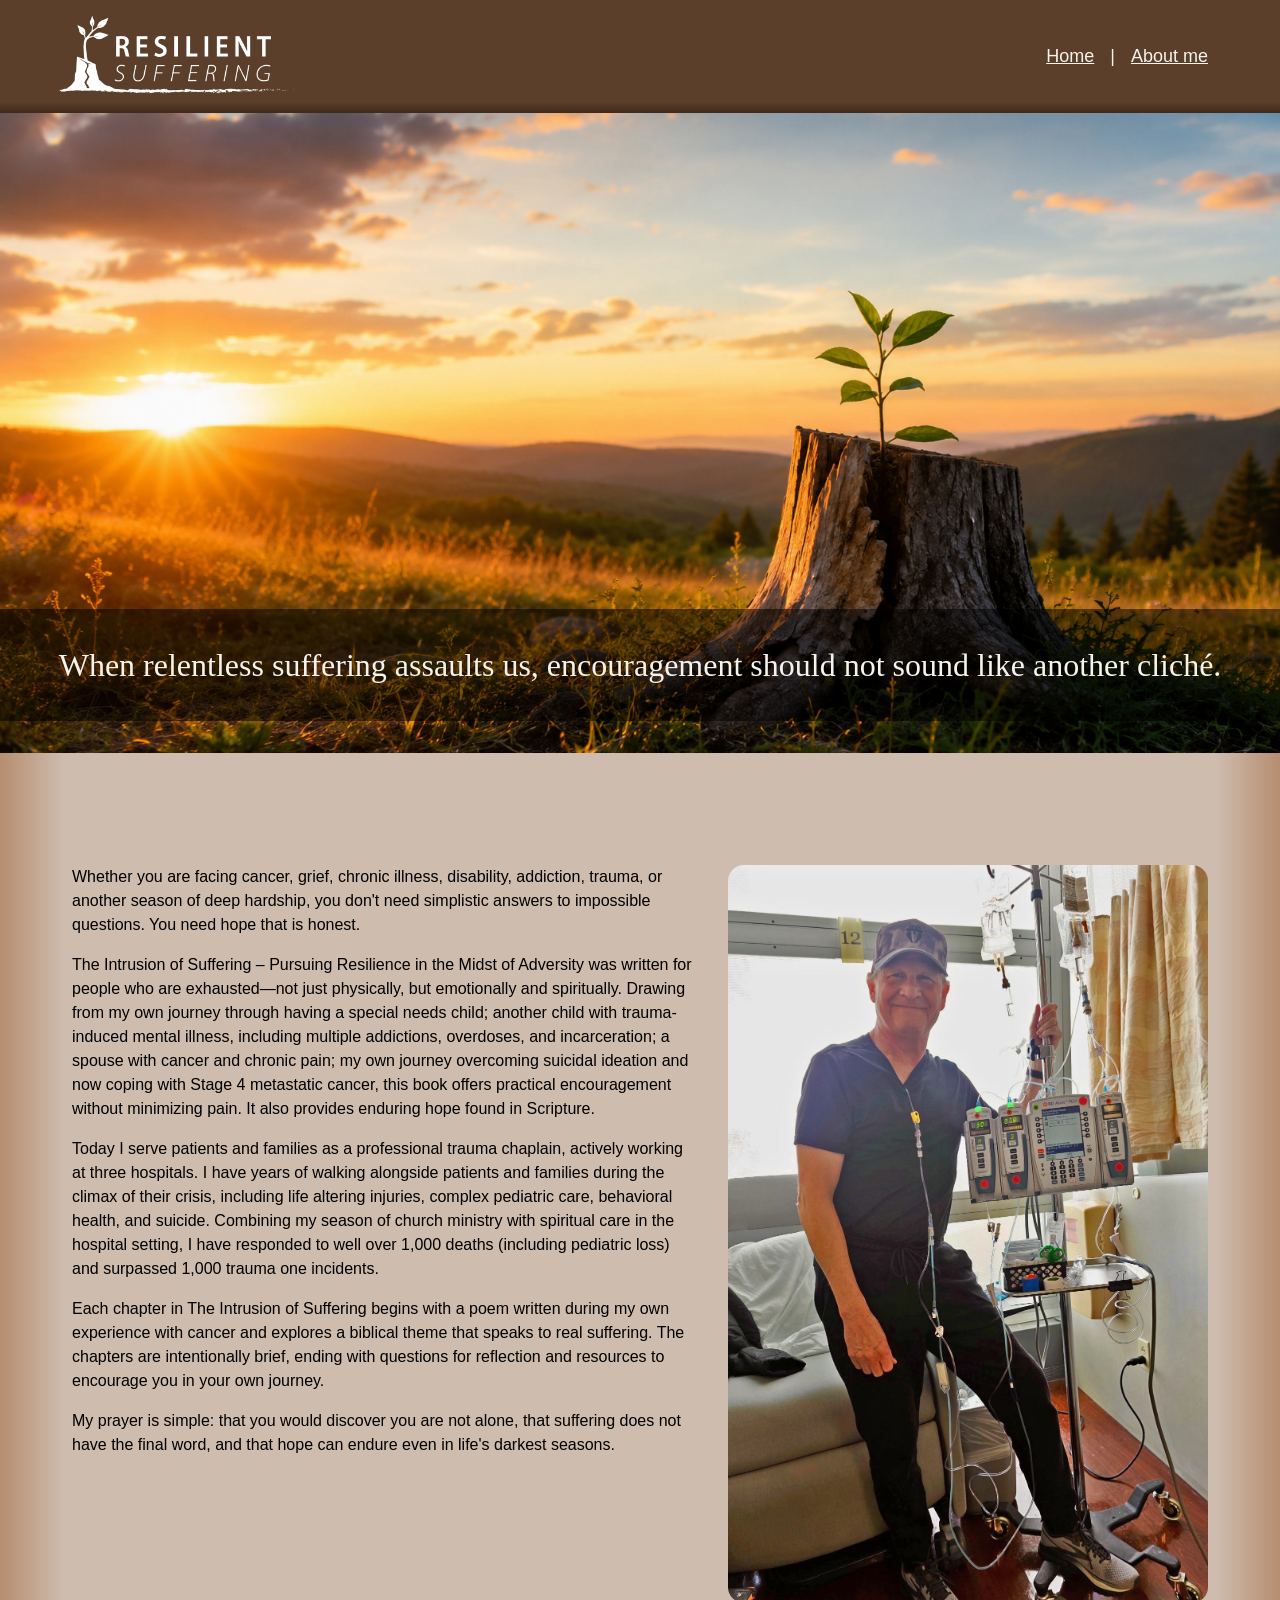
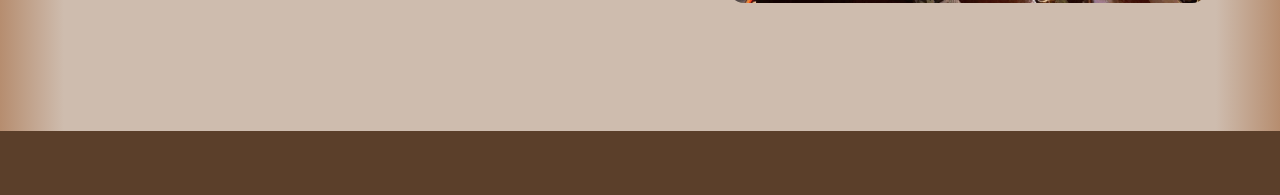
<file: index.html>
<!DOCTYPE html>
<html lang="en">

<head>
    <meta charset="UTF-8">
    <meta name="viewport" content="width=device-width, initial-scale=1.0">
    <title>Resilient Suffering | Home</title>
    <link rel="stylesheet" href="css/styles.css" />
    <script src="scripts/script.js"></script>
</head>

<body>
    <div class="header">
        <div class="header-content">
            <img src="./assets/images/resilient-suffering-logo-white.png" alt="logo" />
            <ul>
                <li><a href="./index.html">Home </a></li>
                <li>|</li>
                <li><a href="./about.html"> About me</a></li>
            </ul>
        </div>
    </div>
    <div class="home-page-banner">
        <div class="text-box">
            <div class="text-container">
                When relentless suffering assaults us, encouragement should not sound like another
                cliché.
            </div>
        </div>
    </div>
    <div class="main-text-wrapper">
        <div class="main-text-container">
            <div class="main-text">
                <p>Whether you are facing cancer, grief, chronic illness, disability, addiction, trauma, or
                    another season of deep hardship, you don&#39;t need simplistic answers to impossible
                    questions. You need hope that is honest.</p>
                <p>
                    The Intrusion of Suffering – Pursuing Resilience in the Midst of Adversity was
                    written for people who are exhausted—not just physically, but emotionally and
                    spiritually. Drawing from my own journey through having a special needs child; another
                    child with trauma-induced mental illness, including multiple addictions, overdoses, and
                    incarceration; a spouse with cancer and chronic pain; my own journey overcoming
                    suicidal ideation and now coping with Stage 4 metastatic cancer, this book offers
                    practical encouragement without minimizing pain. It also provides enduring hope found
                    in Scripture.
                </p>
                <p>
                    Today I serve patients and families as a professional trauma chaplain, actively working
                    at three hospitals. I have years of walking alongside patients and families during the
                    climax of their crisis, including life altering injuries, complex pediatric care, behavioral
                    health, and suicide. Combining my season of church ministry with spiritual care in the
                    hospital setting, I have responded to well over 1,000 deaths (including pediatric loss)
                    and surpassed 1,000 trauma one incidents.
                </p>
                <p>
                    Each chapter in The Intrusion of Suffering begins with a poem written during my own
                    experience with cancer and explores a biblical theme that speaks to real suffering. The
                    chapters are intentionally brief, ending with questions for reflection and resources to
                    encourage you in your own journey.
                </p>
                <p>
                    My prayer is simple: that you would discover you are not alone, that suffering does not
                    have the final word, and that hope can endure even in life&#39;s darkest seasons.
                </p>
            </div>
            <img src="./assets/images/tim-being-resilient.jpg" alt="Tim being resilient" />
        </div>
    </div>

    <footer></footer>
</body>


</html>
</file>
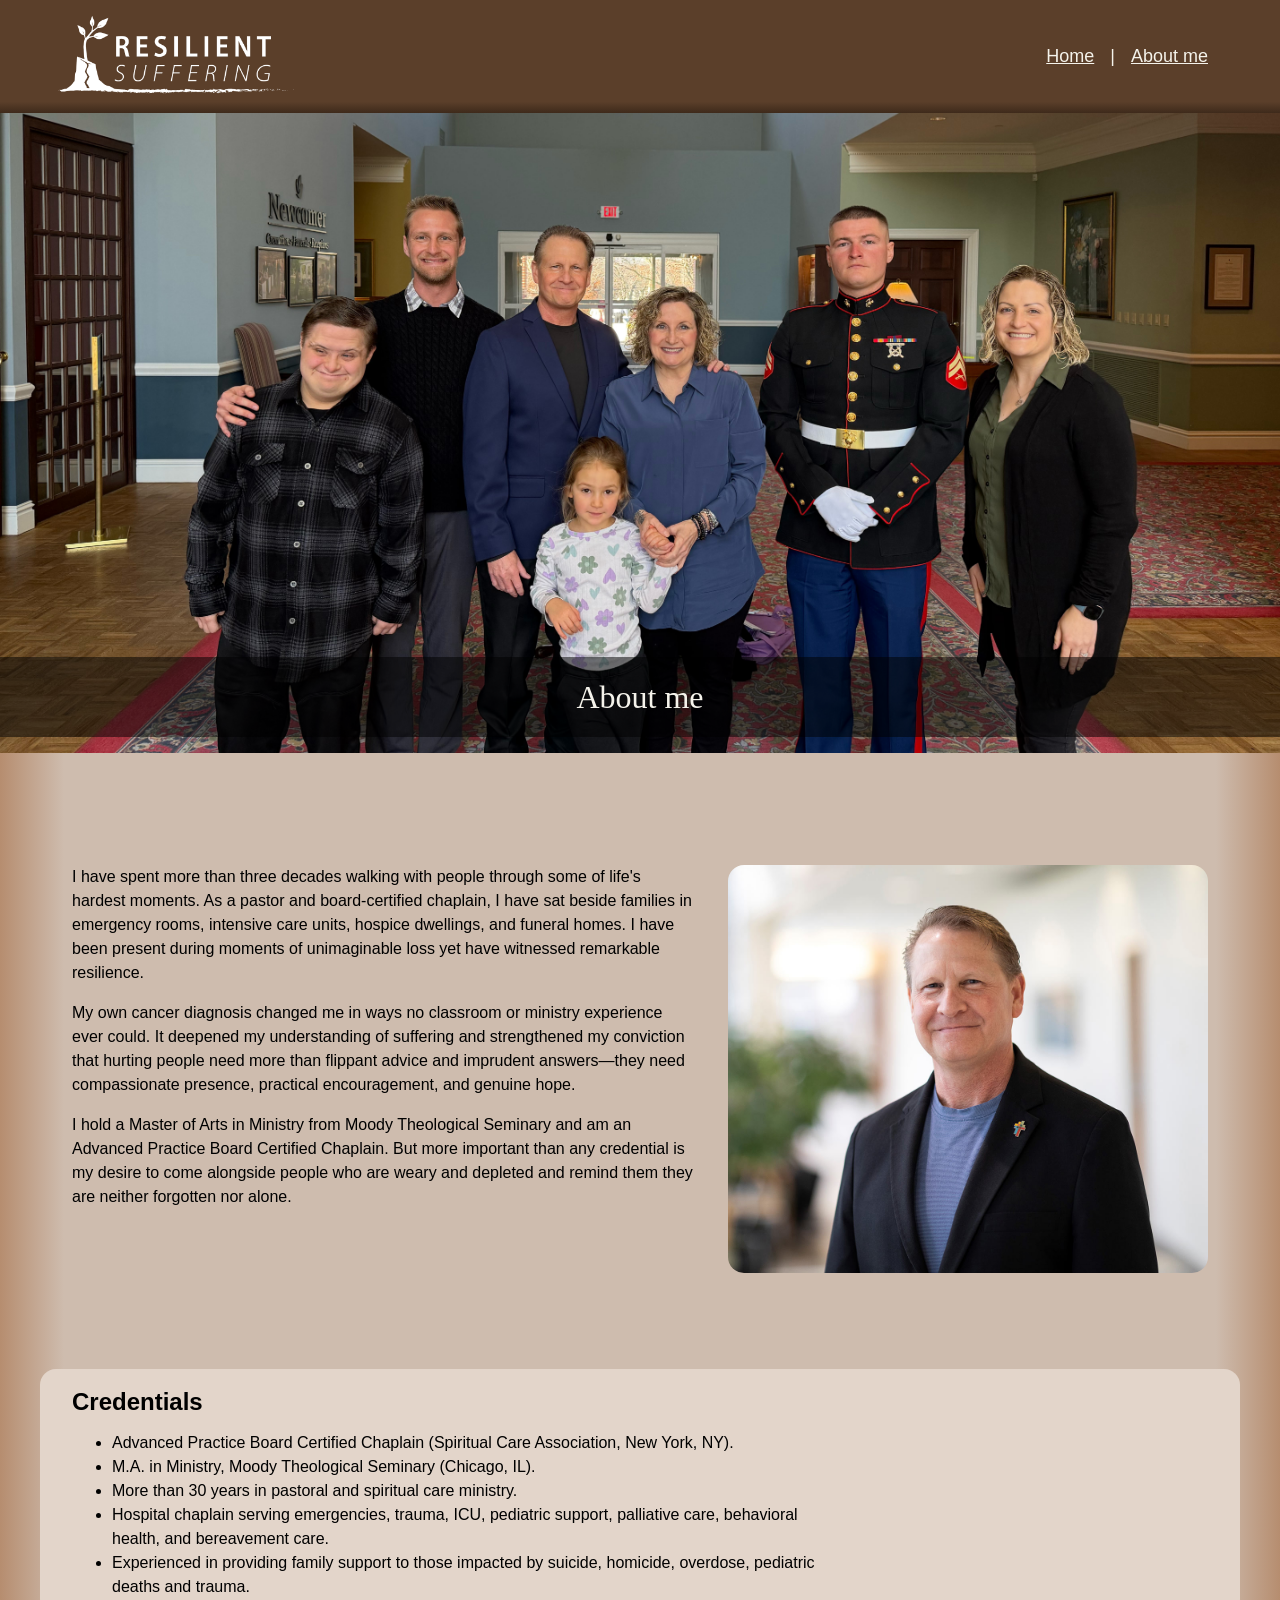
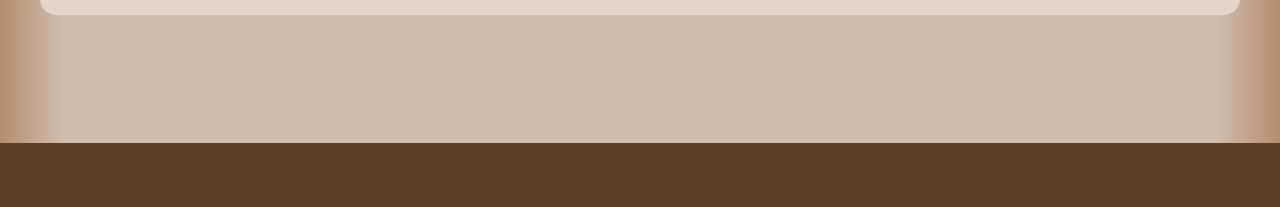
<file: about.html>
<!DOCTYPE html>
<html lang="en">

<head>
    <meta charset="UTF-8">
    <meta name="viewport" content="width=device-width, initial-scale=1.0">
    <title>Resilient Suffering | About</title>
    <link rel="stylesheet" href="css/styles.css" />
    <script src="scripts/script.js"></script>
</head>



<body>
    <div class="header">
        <div class="header-content">
            <img src="./assets/images/resilient-suffering-logo-white.png" alt="logo" />
            <ul>
                <li><a href="./index.html">Home </a></li>
                <li>|</li>
                <li><a href="./about.html"> About me</a></li>
            </ul>
        </div>
    </div>

    <div class="about-banner">
        <div class="text-box">
            <div class="text-container">
                About me
            </div>
        </div>
    </div>

    <div class="main-text-wrapper">
        <div class="main-text-container about-text">
            <div class="main-text">
                <p>
                    I have spent more than three decades walking with people through some of life&#39;s
                    hardest moments. As a pastor and board-certified chaplain, I have sat beside families in
                    emergency rooms, intensive care units, hospice dwellings, and funeral homes. I have
                    been present during moments of unimaginable loss yet have witnessed remarkable
                    resilience.
                </p>

                <p>
                    My own cancer diagnosis changed me in ways no classroom or ministry experience
                    ever could. It deepened my understanding of suffering and strengthened my conviction
                    that hurting people need more than flippant advice and imprudent answers—they need
                    compassionate presence, practical encouragement, and genuine hope.
                </p>

                <p>
                    I hold a Master of Arts in Ministry from Moody Theological Seminary and am an
                    Advanced Practice Board Certified Chaplain. But more important than any credential is
                    my desire to come alongside people who are weary and depleted and remind them they
                    are neither forgotten nor alone.
                </p>

            </div>
            <img src="./assets/images/resilient-profile-pic.jpg" alt="Profile pic" />
        </div>
    </div>

    <div class="main-text-wrapper">
        <div class="main-text-container credentials">
            <div class="main-text">

                <h2>Credentials</h2>
                <ul>
                    <li>
                        Advanced Practice Board Certified Chaplain (Spiritual Care Association, New York, NY).
                    </li>
                    <li>M.A. in Ministry, Moody Theological Seminary (Chicago, IL).</li>
                    <li>More than 30 years in pastoral and spiritual care ministry.</li>
                    <li>Hospital chaplain serving emergencies, trauma, ICU, pediatric support, palliative care,
                        behavioral health, and bereavement care.</li>
                    <li>Experienced in providing family support to those impacted by suicide, homicide, overdose,
                        pediatric deaths and trauma.</li>
                </ul>
                </p>
            </div>

        </div>
    </div>

    <footer></footer>
</body>

</html>
</file>
<file: css/styles.css>
@import url("./reset.css");
@import url("./global.css");

.header {
  background: linear-gradient(
    var(--dark-brown) 90%,
    var(--dark-dark-brown) 100%
  );

  .header-content {
    padding: 1rem;
    display: flex;
    flex-direction: column;
    justify-content: space-between;
    align-items: center;
    margin: 0 auto;
    max-width: 75rem;
    @media (width > 38rem) {
      flex-direction: row;
    }
  }

  img {
    max-width: 15rem;
  }

  ul {
    color: var(--white);
    display: flex;
    align-items: center;
    list-style-type: none;
    padding: 1rem;
    margin: 0;
    height: 3rem;
    gap: 1rem;
    font-size: large;

    li {
      text-decoration: none;
    }
  }
}

.home-page-banner {
  background-image: url("../assets/images/resilient-background-image.jpg");
  background-size: cover;
  background-position: calc(15rem + 70dvw) 0;
  position: relative;
  height: 40rem;

  @media (width > 48rem) {
    background-position: center;
  }

  .text-box {
    color: var(--white);
    font-family: "Times New Roman", Times, serif;
    position: absolute;
    bottom: 2rem;
    text-align: center;
    width: 100%;
    padding: 2rem;
    background-color: rgba(0, 0, 0, 0.51);
    font-size: x-large;

    @media (width > 38rem) {
      font-size: xx-large;
    }
  }
}

.about-banner {
  background-image: url("../assets/images/resilient-family.jpg");
  background-size: cover;
  position: relative;
  background-position: center;
  height: 16rem;

  @media (width > 36rem) {
    height: 30rem;
  }

  @media (width > 48rem) {
    height: 40rem;
  }

  @media (width > 100rem) {
    height: 50rem;
  }

  .text-box {
    color: var(--white);
    font-family: "Times New Roman", Times, serif;
    position: absolute;
    bottom: 1rem;
    text-align: center;
    width: 100%;
    padding: 1rem;
    background-color: rgba(0, 0, 0, 0.51);
    font-size: x-large;

    @media (width > 38rem) {
      font-size: xx-large;
    }
  }
}

.main-text-wrapper {
  background: linear-gradient(
    90deg,
    var(--light-mid-brown) 0%,
    var(--light-brown) 5%,
    var(--light-brown) 95%,
    var(--light-mid-brown) 100%
  );

  @media (width > 64rem) {
    padding-top: 4rem;
  }

  @media (width > 100rem) {
    background: linear-gradient(
      90deg,
      var(--mid-brown) 0%,
      var(--light-brown) 10%,
      var(--light-brown) 90%,
      var(--mid-brown) 100%
    );
  }

  .main-text-container {
    max-width: 75rem;
    margin: 2rem auto 8rem;
    padding-inline: 2rem;
    display: flex;
    flex-direction: column;

    @media (width > 64rem) {
      flex-direction: row;
    }

    img {
      max-width: 30rem;
      width: 100%;
      margin: 4rem 0 0 0;
      object-fit: contain;
      align-self: self-start;
      border-radius: 1rem;

      @media (width > 64rem) {
        margin: 1rem 0 0 2rem;
      }
    }

    &.about-text {
      margin: 2rem auto 0;
    }

    &.credentials {
      background-color: var(--lighter-brown);
      border-radius: 1rem;
    }
  }
  .main-text {
    max-width: 85ch;
  }
}

.about-text-container {
  margin: 0;
}

footer {
  background-color: var(--dark-brown);
  width: 100%;
  height: 4rem;
}
</file>
